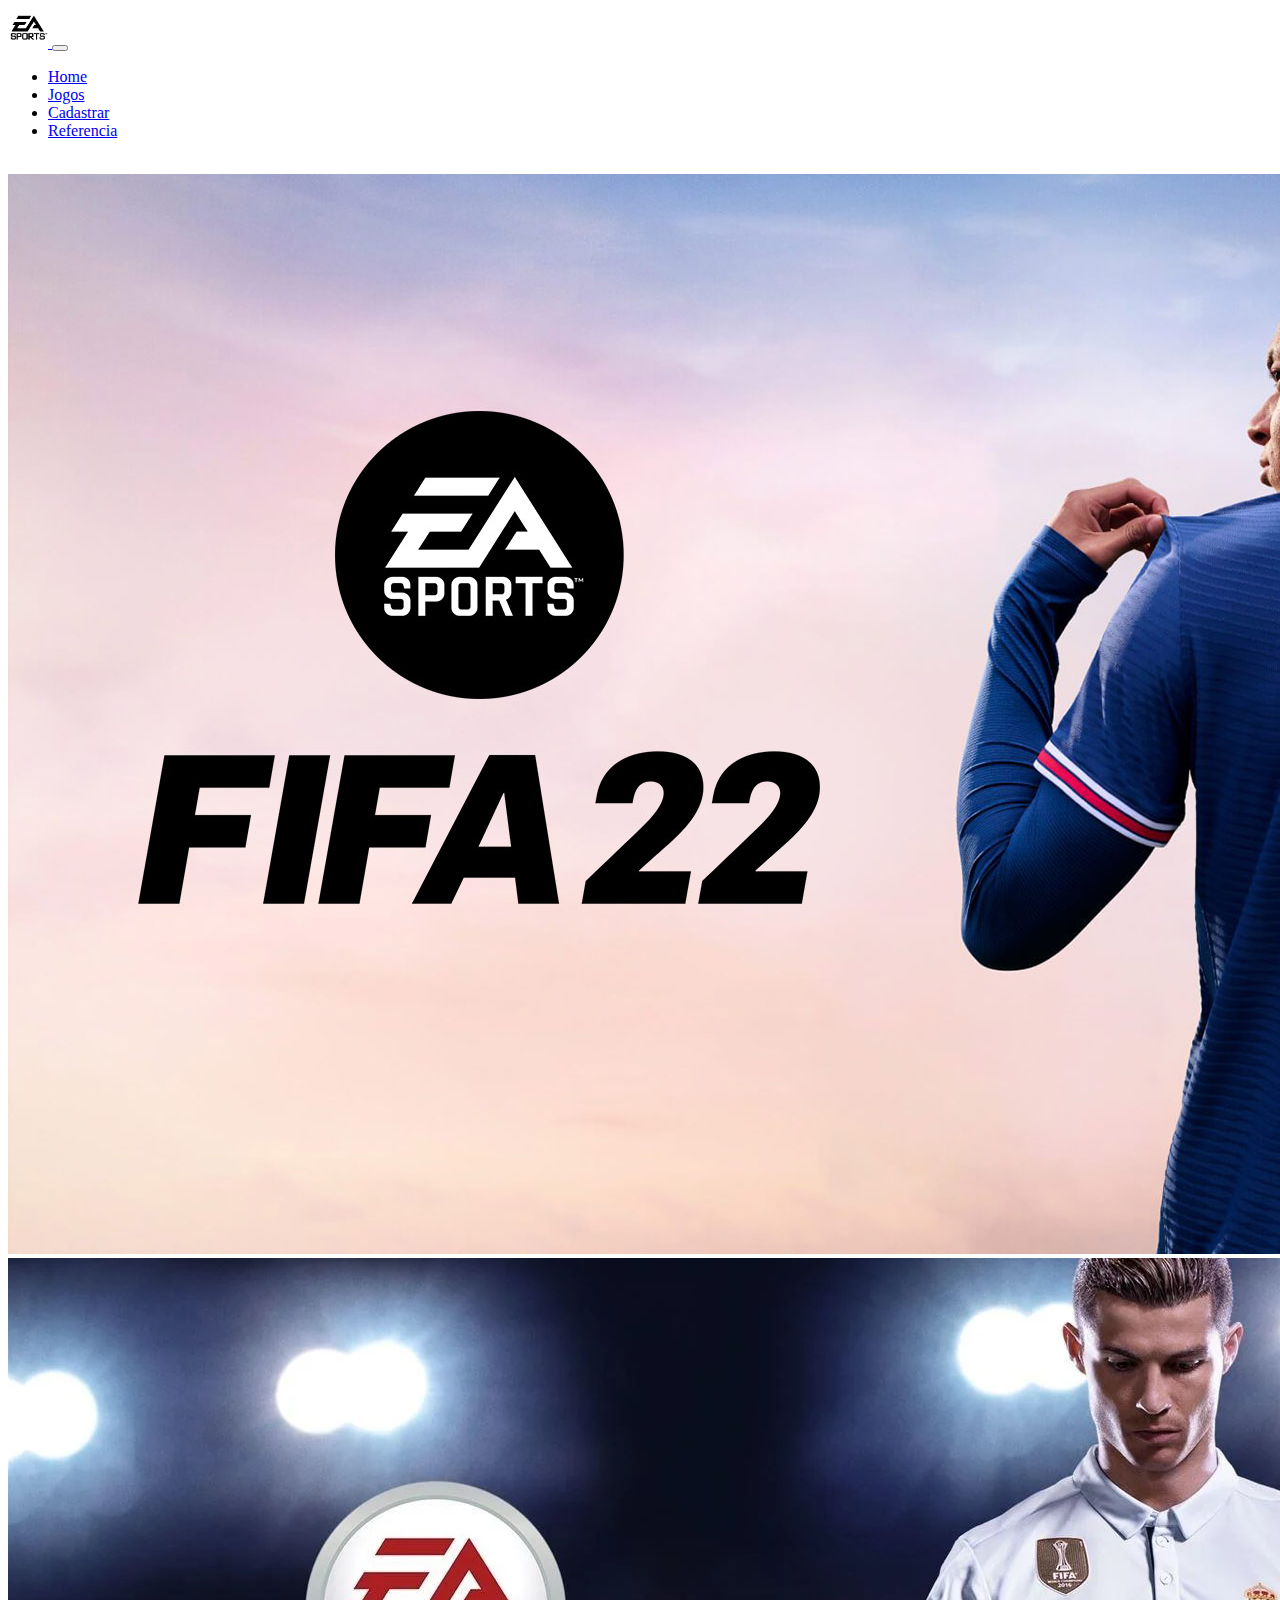
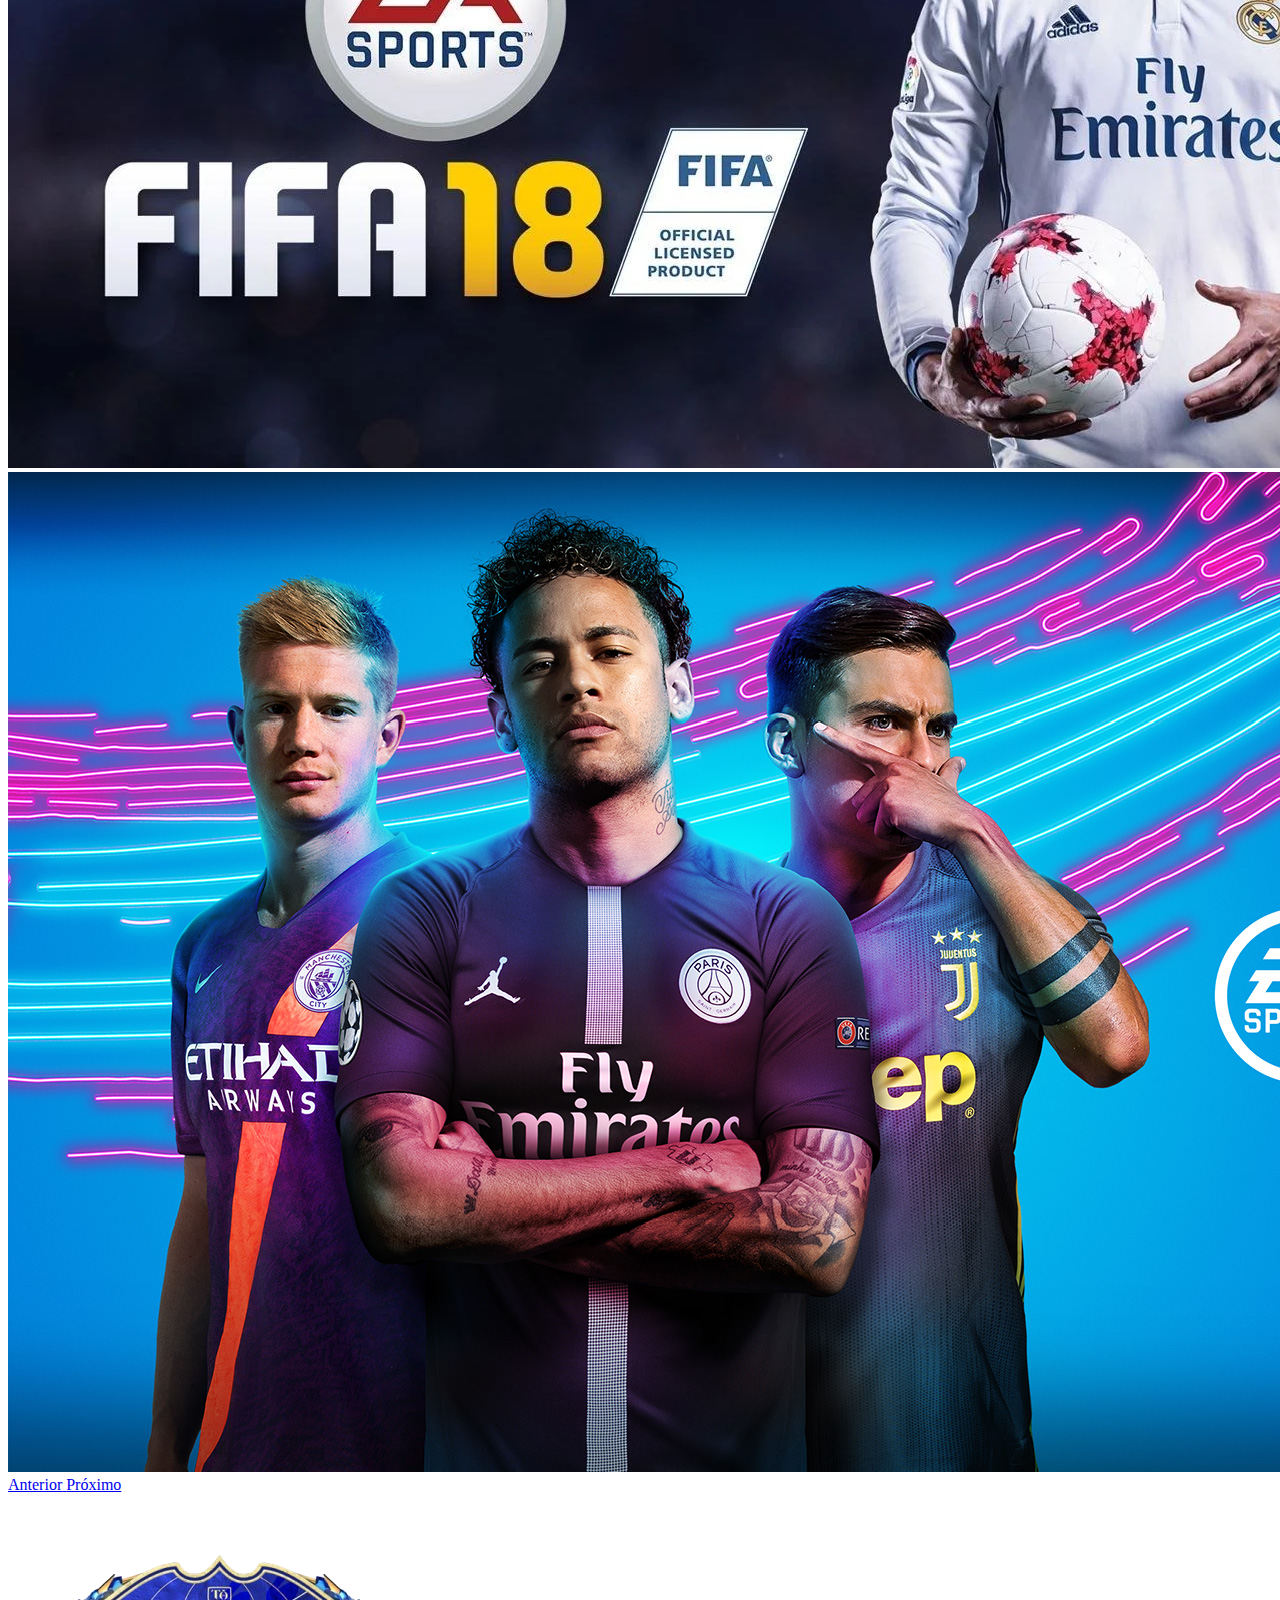
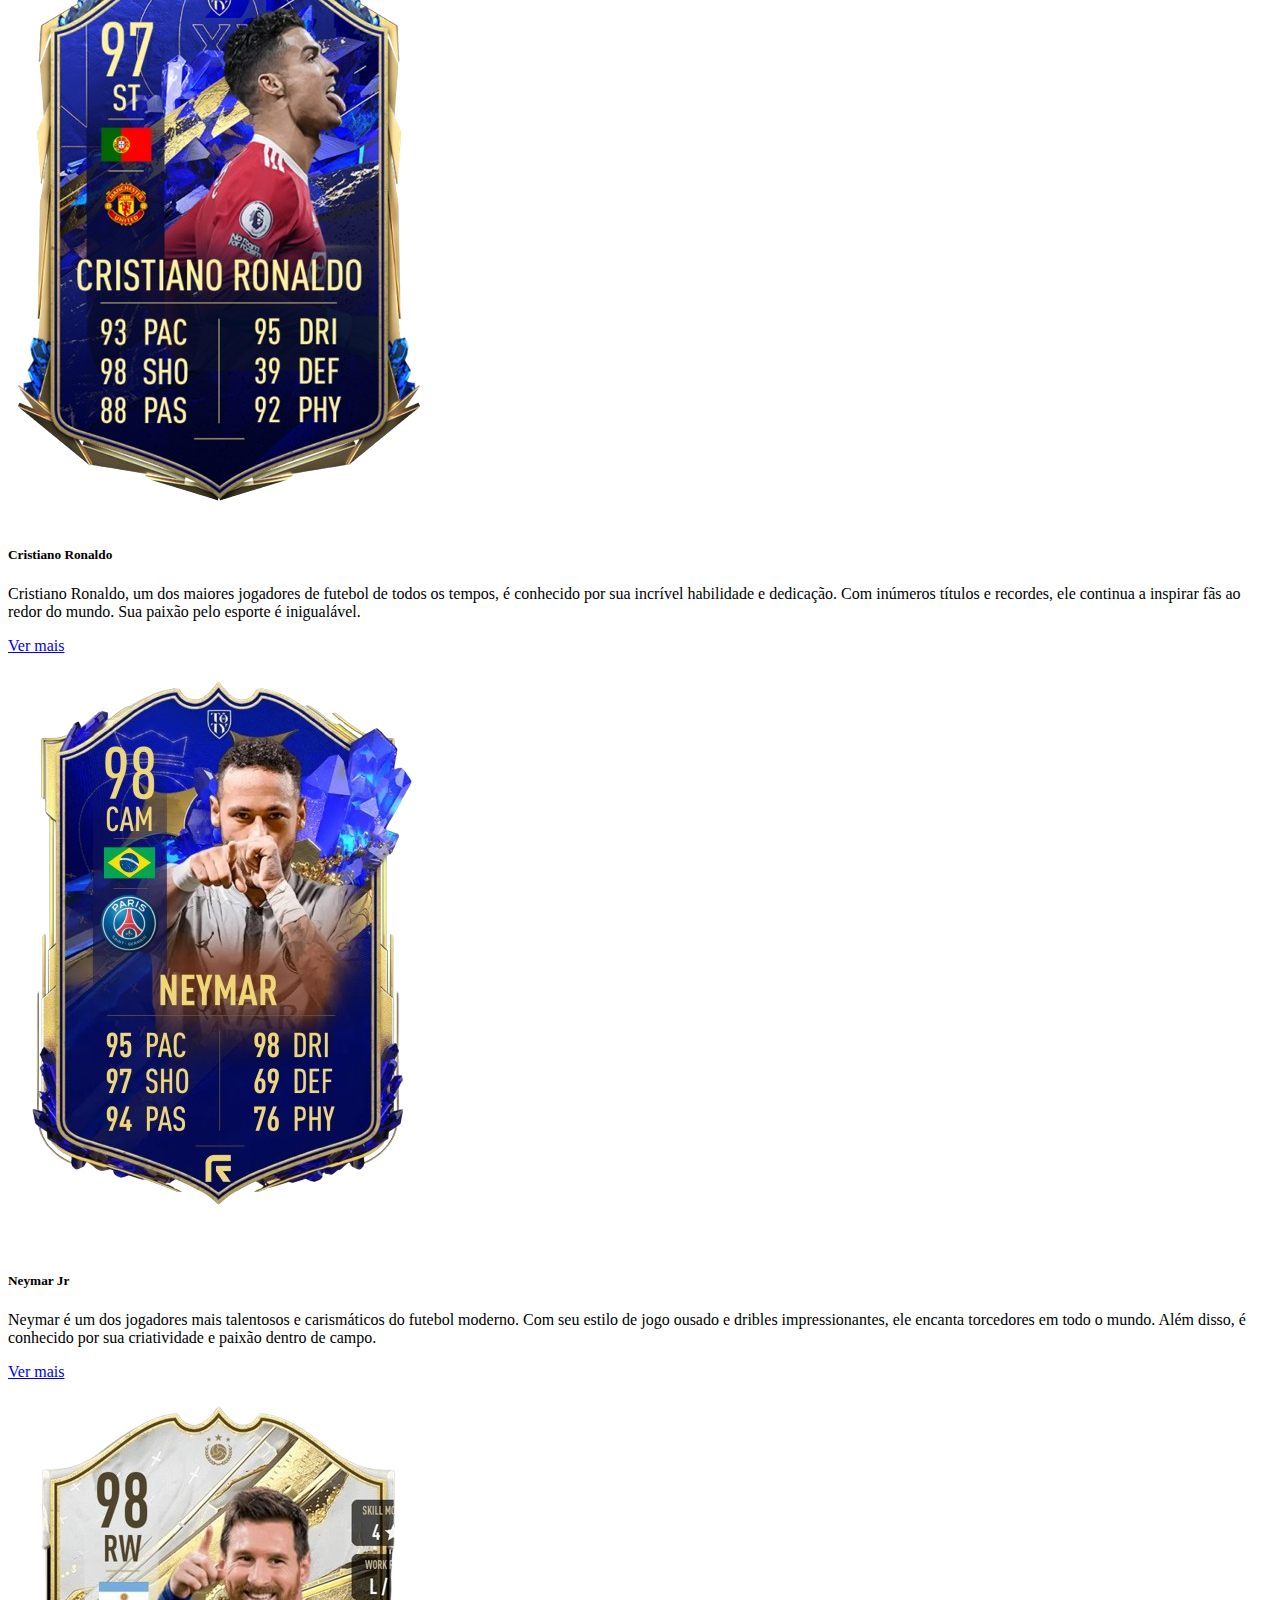
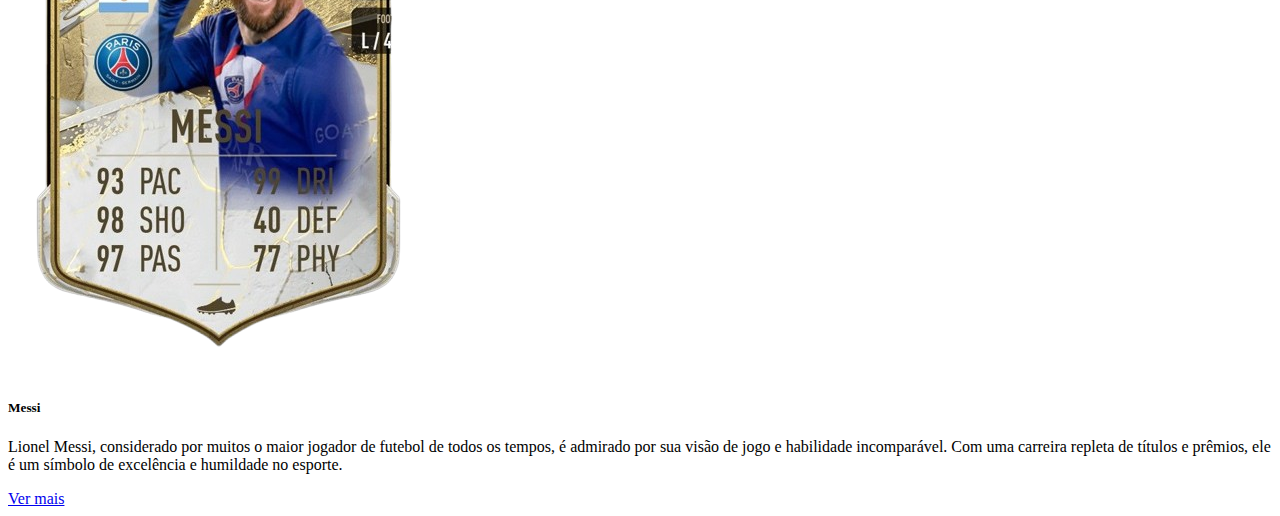
<file: index.html>
<!DOCTYPE html>
<html lang="pt-br">
  <head>
    <!-- Meta tags Obrigatórias -->
    <meta charset="utf-8">
    <meta name="viewport" content="width=device-width, initial-scale=1, shrink-to-fit=no">

    <!-- Bootstrap CSS -->
    <link rel="stylesheet" href="https://stackpath.bootstrapcdn.com/bootstrap/4.1.3/css/bootstrap.min.css" integrity="sha384-MCw98/SFnGE8fJT3GXwEOngsV7Zt27NXFoaoApmYm81iuXoPkFOJwJ8ERdknLPMO" crossorigin="anonymous">

    <title>Olá, mundo!</title>
  </head>
    <!-- navbar -->
  
  <!-- Navbar -->
  <nav class="navbar navbar-expand-lg navbar-light bg-light">
    <div class="container-fluid">
      <!-- Logo da EA -->
      <a class="navbar-brand" href="#">
        <img src="img/logo.png" alt="Logo EA" width="40" height="40" class="d-inline-block align-text-top">
      </a>

      <!-- Botão para menu colapsável em dispositivos móveis -->
      <button class="navbar-toggler" type="button" data-bs-toggle="collapse" data-bs-target="#navbarNav" aria-controls="navbarNav" aria-expanded="false" aria-label="Toggle navigation">
        <span class="navbar-toggler-icon"></span>
      </button>

      <!-- Links da navbar -->
      <div class="collapse navbar-collapse" id="navbarNav">
        <ul class="navbar-nav ms-auto">
          <li class="nav-item">
            <a class="nav-link active" aria-current="page" href="#">Home</a>
          </li>
          <li class="nav-item">
            <a class="nav-link" href="jogos.html">Jogos</a>
          </li>
          <li class="nav-item">
            <a class="nav-link" href="formulario.html">Cadastrar</a>
          </li>
          <li class="nav-item">
            <a class="nav-link" href="referencia.html">Referencia</a>
          </li>
        </ul>
      </div>
    </div>
  </nav>
     <!-- navbar -->

     <br>
  <body>
     <!-- carrosel -->
    <div id="carouselExampleControls" class="carousel slide" data-ride="carousel">
        <div class="carousel-inner">
          <div class="carousel-item active">
            <img class="d-block w-100" src="img/bannerfc1.jpg" alt="Primeiro Slide">
          </div>
          <div class="carousel-item">
            <img class="d-block w-100" src="img/bannerfifa18.webp" alt="Segundo Slide">
          </div>
          <div class="carousel-item">
            <img class="d-block w-100" src="img/fifa19.jpg" alt="Terceiro Slide">
          </div>
        </div>
        <a class="carousel-control-prev" href="#carouselExampleControls" role="button" data-slide="prev">
          <span class="carousel-control-prev-icon" aria-hidden="true"></span>
          <span class="sr-only">Anterior</span>
        </a>
        <a class="carousel-control-next" href="#carouselExampleControls" role="button" data-slide="next">
          <span class="carousel-control-next-icon" aria-hidden="true"></span>
          <span class="sr-only">Próximo</span>
        </a>
      </div>
      <!-- carrosel -->
        <br><br>
      <!-- cards -->
      <div class="container mt-4">
        <div class="row">
          <div class="col-md-4">
            <div class="card">
              <img src="img/foto card.png" class="card-img-top" alt="Imagem 1">
              <div class="card-body">
                <h5 class="card-title">Cristiano Ronaldo</h5>
                <p class="card-text">Cristiano Ronaldo, um dos maiores jogadores de futebol de todos os tempos, é conhecido por sua incrível habilidade e dedicação. Com inúmeros títulos e recordes, ele continua a inspirar fãs ao redor do mundo. Sua paixão pelo esporte é inigualável.</p>
                <a href="#" class="btn btn-primary">Ver mais</a>
              </div>
            </div>
          </div>

          <div class="col-md-4">
            <div class="card">
              <img src="img/foto card 2.png" class="card-img-top" alt="Imagem 2">
              <div class="card-body">
                <h5 class="card-title">Neymar Jr</h5>
                <p class="card-text">Neymar é um dos jogadores mais talentosos e carismáticos do futebol moderno. Com seu estilo de jogo ousado e dribles impressionantes, ele encanta torcedores em todo o mundo. Além disso, é conhecido por sua criatividade e paixão dentro de campo.</p>
                <a href="#" class="btn btn-primary">Ver mais</a>
              </div>
            </div>
          </div>

          <div class="col-md-4">
            <div class="card">
              <img src="img/card3.png" class="card-img-top" alt="Imagem 3">
              <div class="card-body">
                <h5 class="card-title">Messi</h5>
                <p class="card-text">Lionel Messi, considerado por muitos o maior jogador de futebol de todos os tempos, é admirado por sua visão de jogo e habilidade incomparável. Com uma carreira repleta de títulos e prêmios, ele é um símbolo de excelência e humildade no esporte.</p>
                <a href="#" class="btn btn-primary">Ver mais</a>
              </div>
            </div>
          </div>
        </div>
      </div>
       <!-- cards -->

    <!-- JavaScript (Opcional) -->
    <!-- jQuery primeiro, depois Popper.js, depois Bootstrap JS -->
    <script src="https://code.jquery.com/jquery-3.3.1.slim.min.js" integrity="sha384-q8i/X+965DzO0rT7abK41JStQIAqVgRVzpbzo5smXKp4YfRvH+8abtTE1Pi6jizo" crossorigin="anonymous"></script>
    <script src="https://cdnjs.cloudflare.com/ajax/libs/popper.js/1.14.3/umd/popper.min.js" integrity="sha384-ZMP7rVo3mIykV+2+9J3UJ46jBk0WLaUAdn689aCwoqbBJiSnjAK/l8WvCWPIPm49" crossorigin="anonymous"></script>
    <script src="https://stackpath.bootstrapcdn.com/bootstrap/4.1.3/js/bootstrap.min.js" integrity="sha384-ChfqqxuZUCnJSK3+MXmPNIyE6ZbWh2IMqE241rYiqJxyMiZ6OW/JmZQ5stwEULTy" crossorigin="anonymous"></script>
  </body>
</html>
</file>
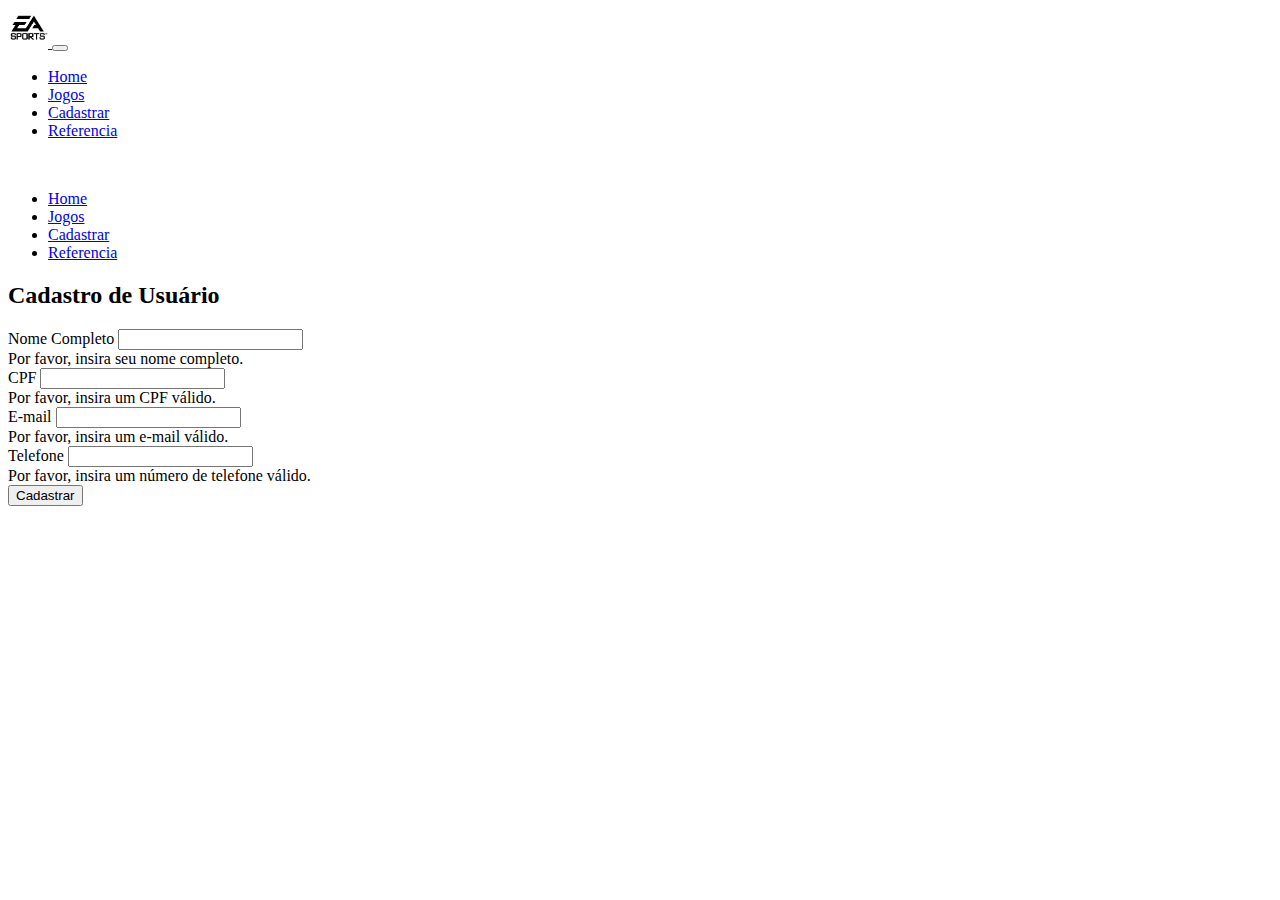
<file: formulario.html>
<!DOCTYPE html>
<html lang="pt-br">
  <head>
    <!-- Meta tags Obrigatórias -->
    <meta charset="utf-8">
    <meta name="viewport" content="width=device-width, initial-scale=1, shrink-to-fit=no">

    <!-- Bootstrap CSS -->
    <link rel="stylesheet" href="https://stackpath.bootstrapcdn.com/bootstrap/4.1.3/css/bootstrap.min.css" integrity="sha384-MCw98/SFnGE8fJT3GXwEOngsV7Zt27NXFoaoApmYm81iuXoPkFOJwJ8ERdknLPMO" crossorigin="anonymous">

    <title>Olá, mundo!</title>
  </head>
    <!-- navbar -->
  
  <!-- Navbar -->
  <nav class="navbar navbar-expand-lg navbar-light bg-light">
    <div class="container-fluid">
      <!-- Logo da EA -->
      <a class="navbar-brand" href="#">
        <img src="img/logo.png" alt="Logo EA" width="40" height="40" class="d-inline-block align-text-top">
      </a>

      <!-- Botão para menu colapsável em dispositivos móveis -->
      <button class="navbar-toggler" type="button" data-bs-toggle="collapse" data-bs-target="#navbarNav" aria-controls="navbarNav" aria-expanded="false" aria-label="Toggle navigation">
        <span class="navbar-toggler-icon"></span>
      </button>

      <!-- Links da navbar -->
      <div class="collapse navbar-collapse" id="navbarNav">
        <ul class="navbar-nav ms-auto">
          <li class="nav-item">
            <a class="nav-link active" aria-current="page" href="#">Home</a>
          </li>
          <li class="nav-item">
            <a class="nav-link" href="jogos.html">Jogos</a>
          </li>
          <li class="nav-item">
            <a class="nav-link" href="formulario.html">Cadastrar</a>
          </li>
          <li class="nav-item">
            <a class="nav-link" href="referencia.html">Referencia</a>
          </li>
        </ul>
      </div>
    </div>
  </nav>
     <!-- navbar -->

     <br>
    
     <div class="collapse navbar-collapse" id="navbarNav">
        <ul class="navbar-nav ms-auto">
          <li class="nav-item">
            <a class="nav-link active" aria-current="page" href="index.html">Home</a>
          </li>
          <li class="nav-item">
            <a class="nav-link" href="jogos.html">Jogos</a>
          </li>
          <li class="nav-item">
            <a class="nav-link" href="formulario.html">Cadastrar</a>
          </li>
          <li class="nav-item">
            <a class="nav-link" href="referencia.html">Referencia</a>
          </li>
        </ul>
      </div>
    </div>
  </nav>
     <!-- navbar -->
    
<body>
    <div class="container mt-5">
        <h2 class="text-center">Cadastro de Usuário</h2>
        <form id="cadastroForm" class="needs-validation" novalidate>
            <div class="row">
                <!-- Nome Completo -->
                <div class="col-md-6 mb-3">
                    <label for="nomeCompleto" class="form-label">Nome Completo</label>
                    <input type="text" class="form-control" id="nomeCompleto" name="nomeCompleto" required oninput="this.value = this.value.toUpperCase();">
                    <div class="invalid-feedback">Por favor, insira seu nome completo.</div>
                </div>

                <!-- CPF (apenas números e máscara) -->
                <div class="col-md-6 mb-3">
                    <label for="cpf" class="form-label">CPF</label>
                    <input type="text" class="form-control" id="cpf" name="cpf" required>
                    <div class="invalid-feedback">Por favor, insira um CPF válido.</div>
                </div>
            </div>

            <div class="row">
                <!-- E-mail -->
                <div class="col-md-6 mb-3">
                    <label for="email" class="form-label">E-mail</label>
                    <input type="email" class="form-control" id="email" name="email" required>
                    <div class="invalid-feedback">Por favor, insira um e-mail válido.</div>
                </div>

                <!-- Telefone (apenas números e máscara) -->
                <div class="col-md-6 mb-3">
                    <label for="telefone" class="form-label">Telefone</label>
                    <input type="text" class="form-control" id="telefone" name="telefone" required>
                    <div class="invalid-feedback">Por favor, insira um número de telefone válido.</div>
                </div>
            </div>

            <button class="btn btn-primary" type="submit">Cadastrar</button>
        </form>
    </div>

    <!-- Inclua o JS do Bootstrap -->
    <script src="https://cdn.jsdelivr.net/npm/bootstrap@5.3.0/dist/js/bootstrap.bundle.min.js"></script>

    <!-- Script de validação, máscara de entrada e confirmação -->
    <script>
        // Validação do formulário
        (function () {
            'use strict'
            var forms = document.querySelectorAll('.needs-validation')
            Array.prototype.slice.call(forms).forEach(function (form) {
                form.addEventListener('submit', function (event) {
                    if (!form.checkValidity()) {
                        event.preventDefault()
                        event.stopPropagation()
                    } else {
                        event.preventDefault(); // Evita o envio real
                        if (confirm("Deseja confirmar o envio do formulário?")) {
                            alert("Formulário enviado com sucesso!");
                        } else {
                            alert("Envio cancelado.");
                        }
                    }
                    form.classList.add('was-validated')
                }, false)
            })
        })()

        // Máscara para CPF
        $(document).ready(function () {
            $('#cpf').on('input', function () {
                var value = $(this).val().replace(/\D/g, ''); // Remove tudo que não for número
                if (value.length <= 11) {
                    value = value.replace(/(\d{3})(\d)/, '$1.$2');
                    value = value.replace(/(\d{3})(\d)/, '$1.$2');
                    value = value.replace(/(\d{3})(\d{1,2})$/, '$1-$2');
                }
                $(this).val(value);
            });

            // Máscara para Telefone
            $('#telefone').on('input', function () {
                var value = $(this).val().replace(/\D/g, '');
                if (value.length <= 11) {
                    value = value.replace(/(\d{2})(\d)/, '($1) $2');
                    value = value.replace(/(\d{5})(\d{4})$/, '$1-$2');
                }
                $(this).val(value);
            });
        });
    </script>

    <!-- JavaScript (Opcional) -->
    <!-- jQuery primeiro, depois Popper.js, depois Bootstrap JS -->
    <script src="https://code.jquery.com/jquery-3.3.1.slim.min.js" integrity="sha384-q8i/X+965DzO0rT7abK41JStQIAqVgRVzpbzo5smXKp4YfRvH+8abtTE1Pi6jizo" crossorigin="anonymous"></script>
    <script src="https://cdnjs.cloudflare.com/ajax/libs/popper.js/1.14.3/umd/popper.min.js" integrity="sha384-ZMP7rVo3mIykV+2+9J3UJ46jBk0WLaUAdn689aCwoqbBJiSnjAK/l8WvCWPIPm49" crossorigin="anonymous"></script>
    <script src="https://stackpath.bootstrapcdn.com/bootstrap/4.1.3/js/bootstrap.min.js" integrity="sha384-ChfqqxuZUCnJSK3+MXmPNIyE6ZbWh2IMqE241rYiqJxyMiZ6OW/JmZQ5stwEULTy" crossorigin="anonymous"></script>
  </body>
</html>
</file>
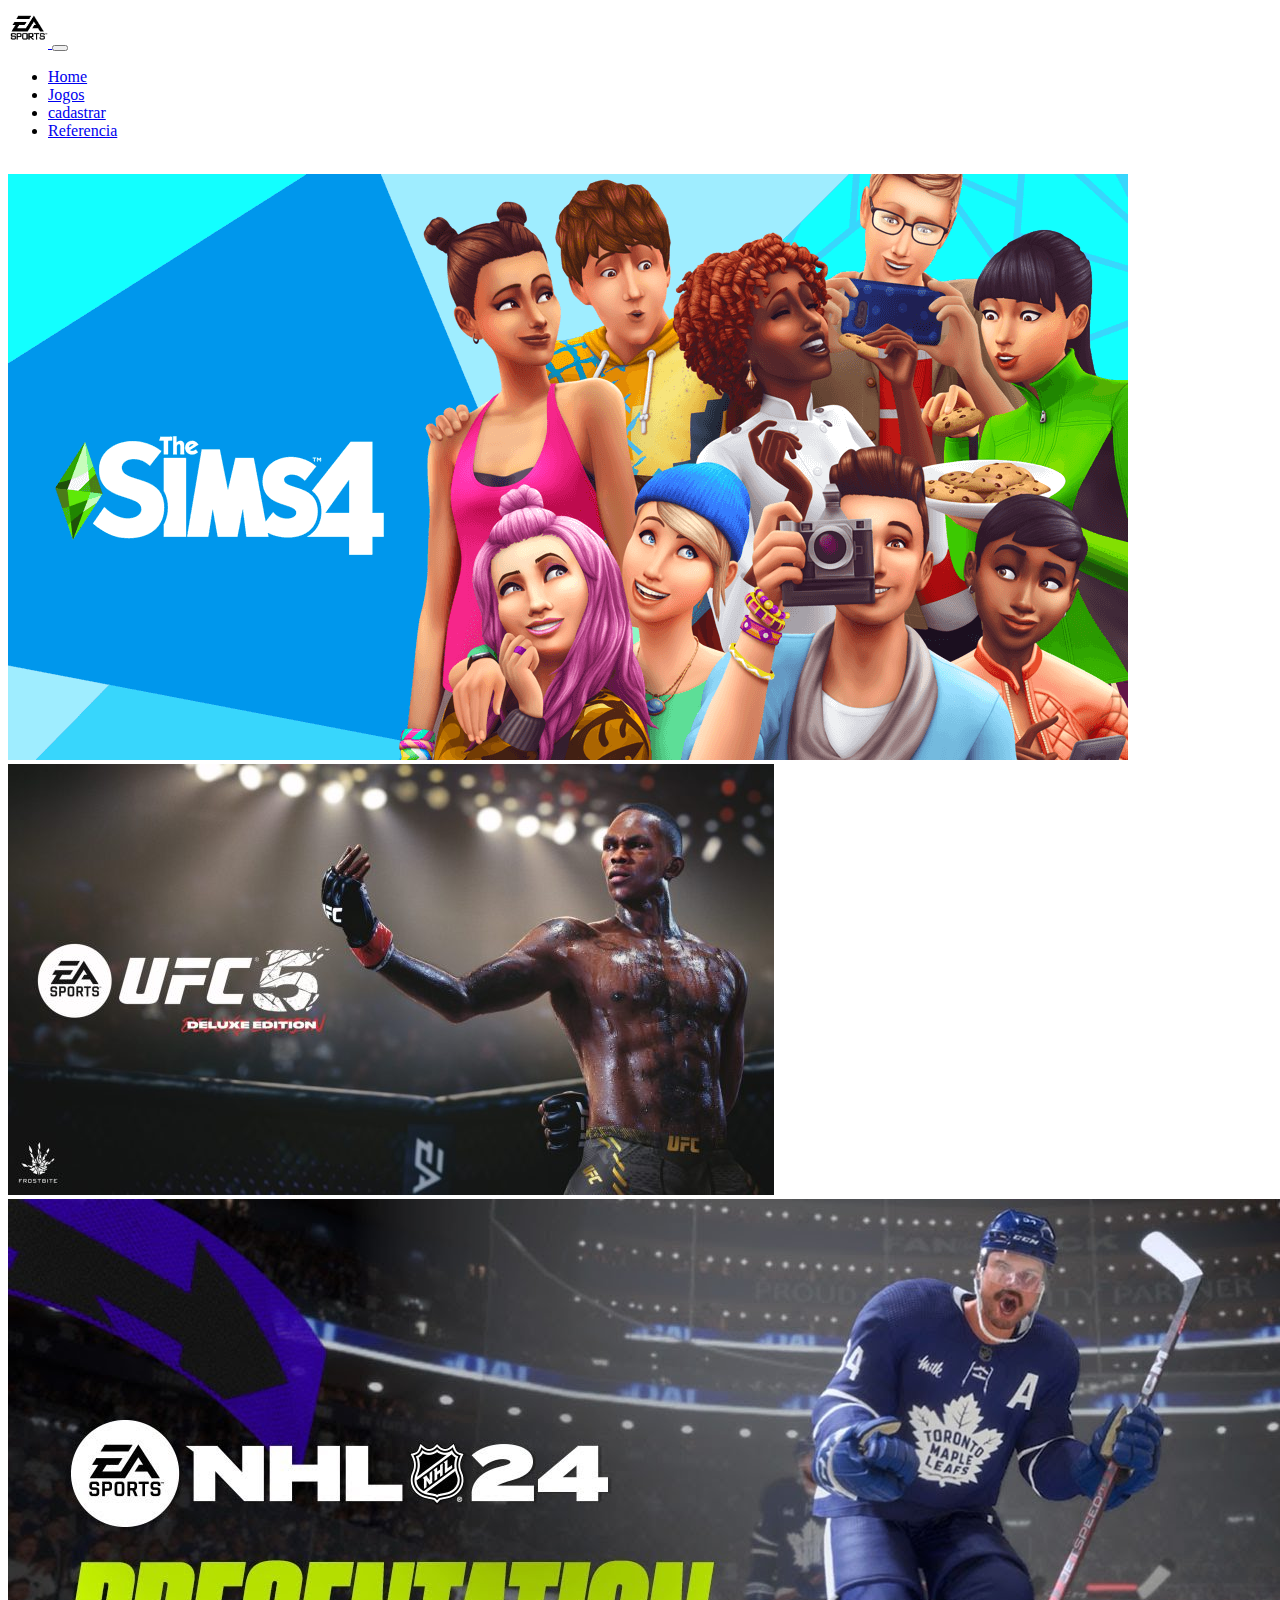
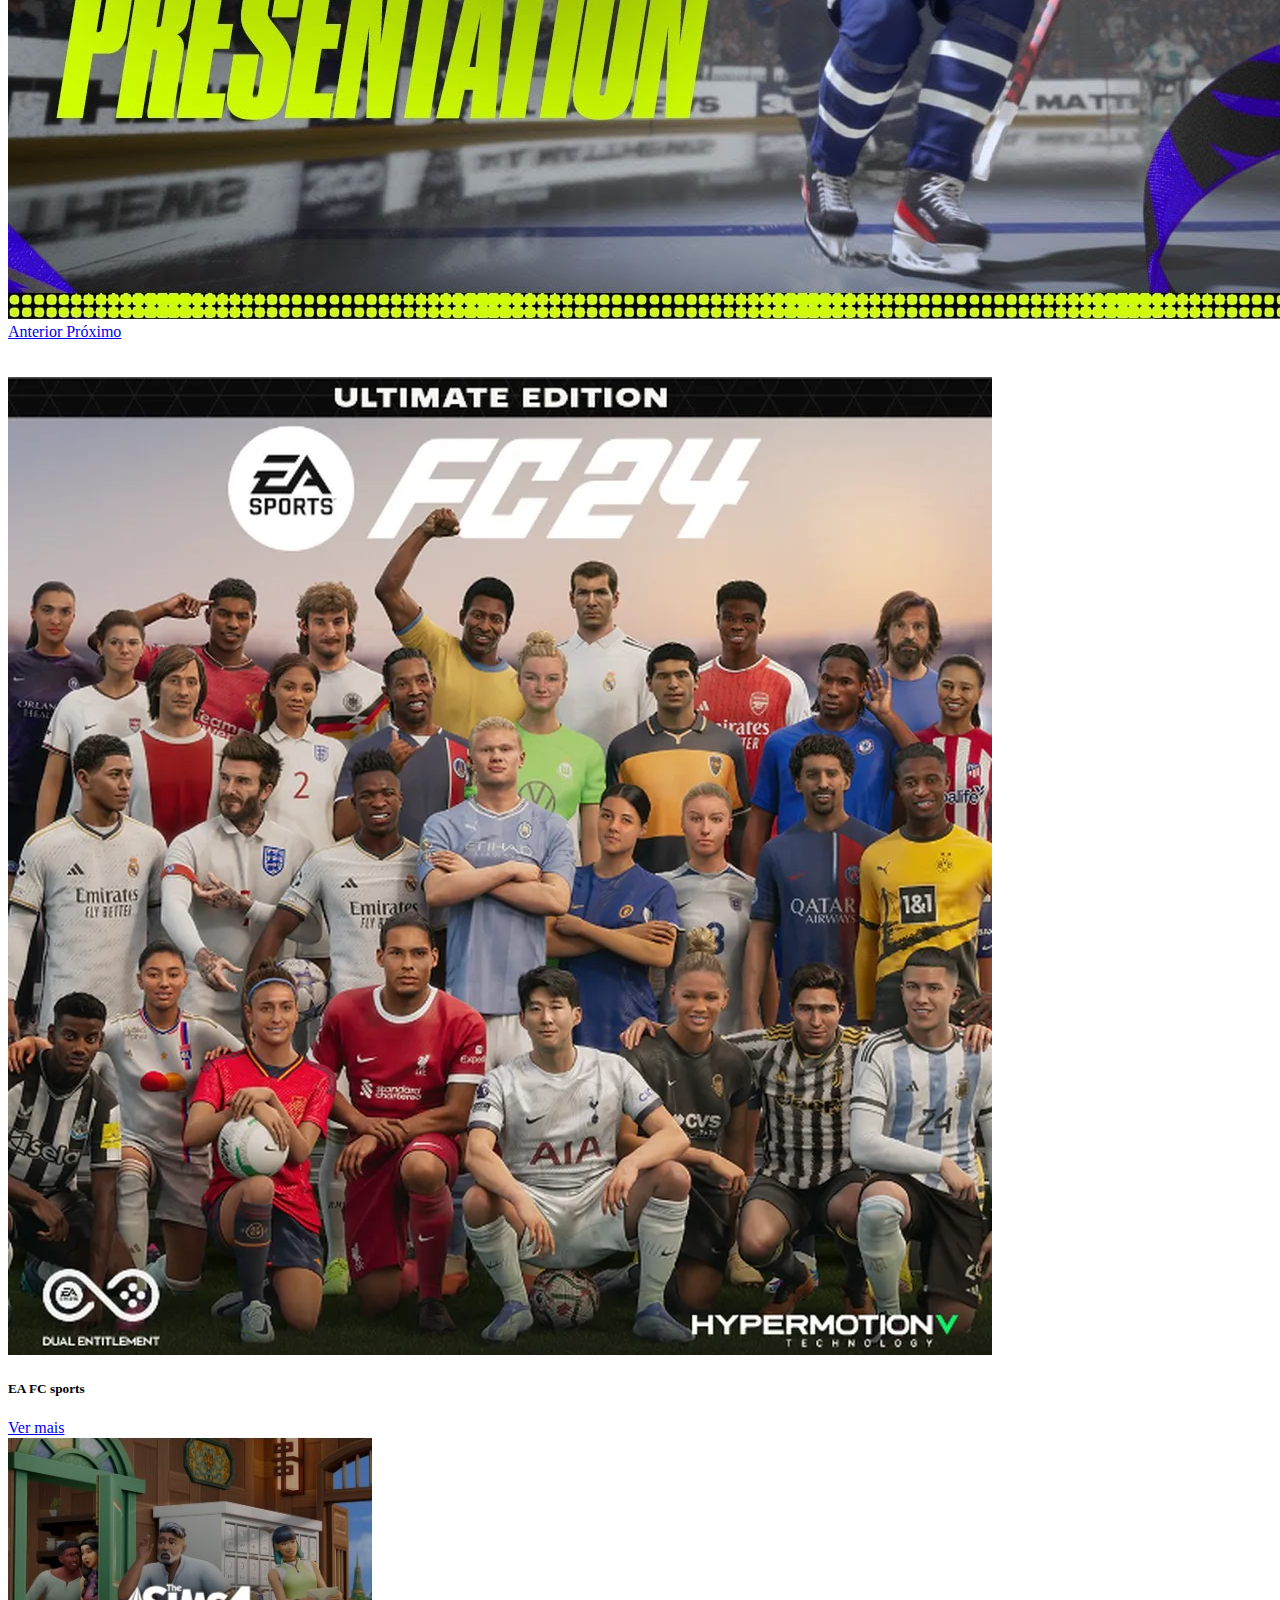
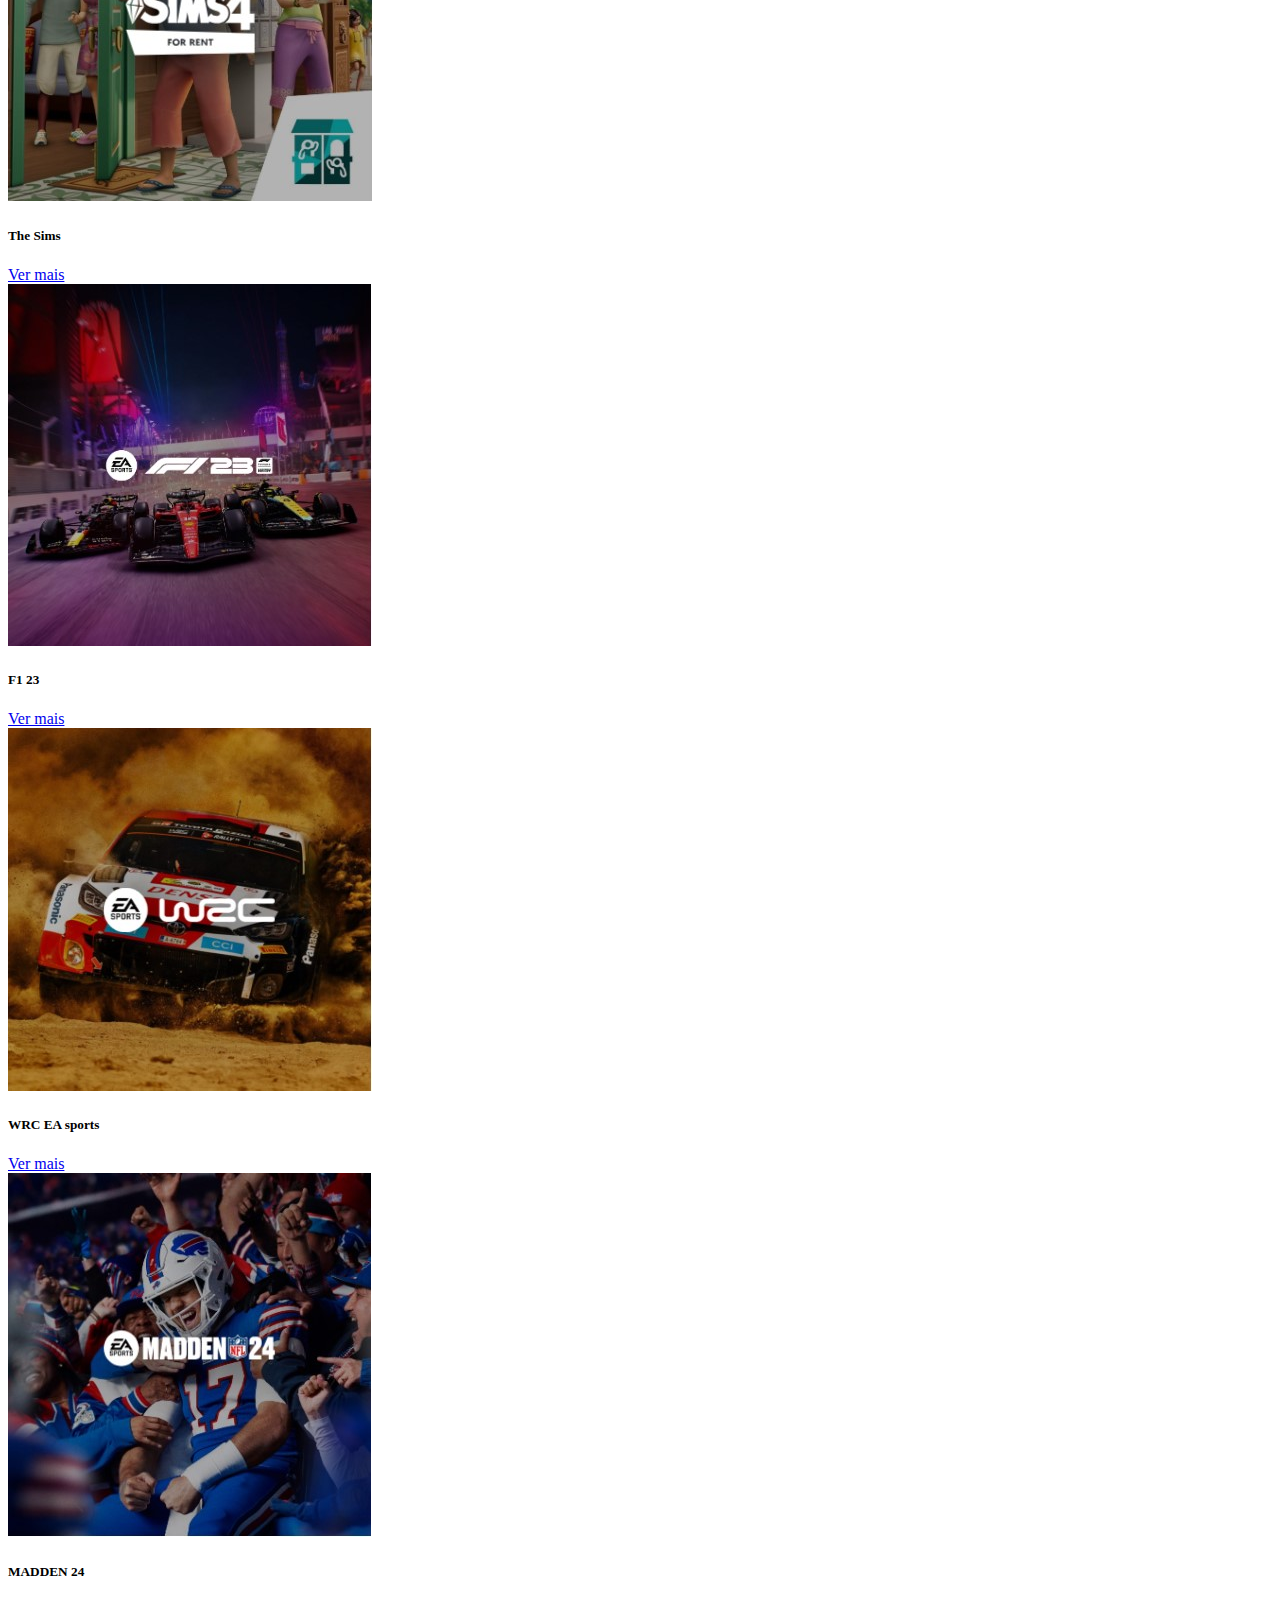
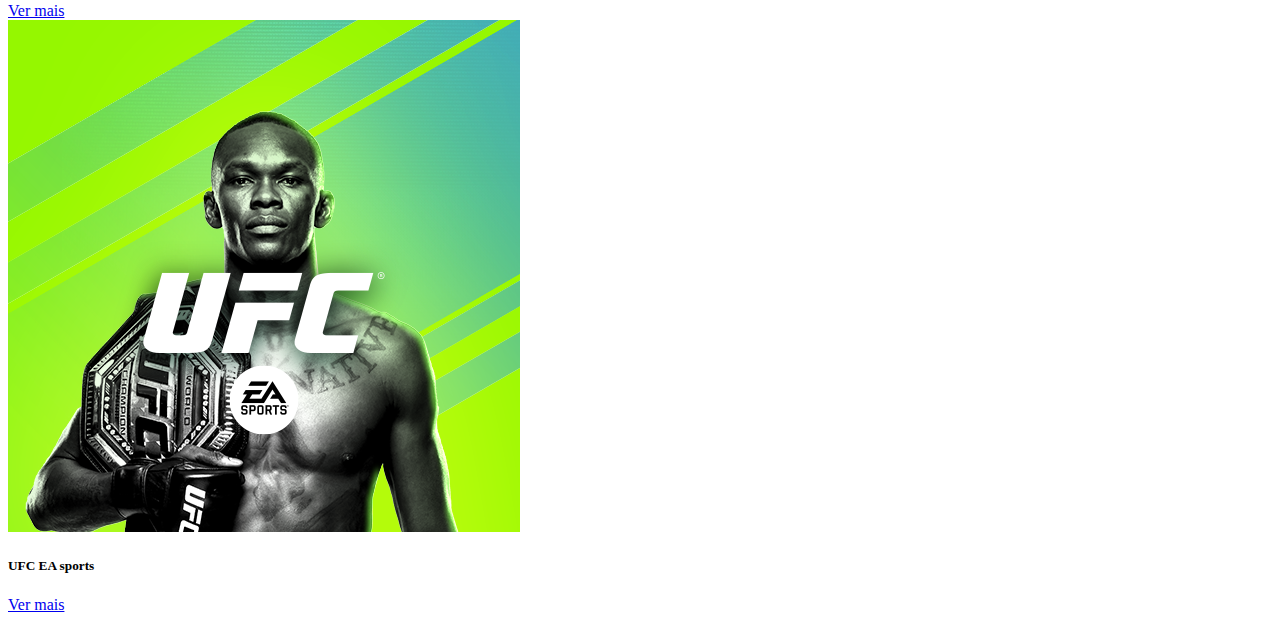
<file: jogos.html>
<!DOCTYPE html>
<html lang="pt-br">
  <head>
    <!-- Meta tags Obrigatórias -->
    <meta charset="utf-8">
    <meta name="viewport" content="width=device-width, initial-scale=1, shrink-to-fit=no">

    <!-- Bootstrap CSS -->
    <link rel="stylesheet" href="https://stackpath.bootstrapcdn.com/bootstrap/4.1.3/css/bootstrap.min.css" integrity="sha384-MCw98/SFnGE8fJT3GXwEOngsV7Zt27NXFoaoApmYm81iuXoPkFOJwJ8ERdknLPMO" crossorigin="anonymous">

    <title>Olá, mundo!</title>
  </head>
    <!-- navbar -->
  
  <!-- Navbar -->
  <nav class="navbar navbar-expand-lg navbar-light bg-light">
    <div class="container-fluid">
      <!-- Logo da EA -->
      <a class="navbar-brand" href="#">
        <img src="img/logo.png" alt="Logo EA" width="40" height="40" class="d-inline-block align-text-top">
      </a>

      <!-- Botão para menu colapsável em dispositivos móveis -->
      <button class="navbar-toggler" type="button" data-bs-toggle="collapse" data-bs-target="#navbarNav" aria-controls="navbarNav" aria-expanded="false" aria-label="Toggle navigation">
        <span class="navbar-toggler-icon"></span>
      </button>

      <!-- Links da navbar -->
      <div class="collapse navbar-collapse" id="navbarNav">
        <ul class="navbar-nav ms-auto">
          <li class="nav-item">
            <a class="nav-link active" aria-current="page" href="index.html">Home</a>
          </li>
          <li class="nav-item">
            <a class="nav-link" href="jogos.html">Jogos</a>
          </li>
          <li class="nav-item">
            <a class="nav-link" href="formulario.html">cadastrar</a>
          </li>
          <li class="nav-item">
            <a class="nav-link" href="referencia.html">Referencia</a>
          </li>
        </ul>
      </div>
    </div>
  </nav>
     <!-- navbar -->

     <br>
  <body>
     <!-- carrosel -->
    <div id="carouselExampleControls" class="carousel slide" data-ride="carousel">
        <div class="carousel-inner">
          <div class="carousel-item active">
            <img class="d-block w-100" src="img/bannersims.png" alt="Primeiro Slide">
          </div>
          <div class="carousel-item">
            <img class="d-block w-100" src="img/ufc.jpg" alt="Segundo Slide">
          </div>
          <div class="carousel-item">
            <img class="d-block w-100" src="img/nhl.jpg" alt="Terceiro Slide">
          </div>
        </div>
        <a class="carousel-control-prev" href="#carouselExampleControls" role="button" data-slide="prev">
          <span class="carousel-control-prev-icon" aria-hidden="true"></span>
          <span class="sr-only">Anterior</span>
        </a>
        <a class="carousel-control-next" href="#carouselExampleControls" role="button" data-slide="next">
          <span class="carousel-control-next-icon" aria-hidden="true"></span>
          <span class="sr-only">Próximo</span>
        </a>
      </div>
      <!-- carrosel -->
        <br><br>
      <!-- cards -->
      <div class="container mt-4">
        <div class="row">
          <div class="col-md-4">
            <div class="card">
              <img src="img/capacf24.webp" class="card-img-top" alt="Imagem 1">
              <div class="card-body">
                <h5 class="card-title">EA FC sports</h5>
                <a href="#" class="btn btn-primary">Ver mais</a>
              </div>
            </div>
          </div>

          <div class="col-md-4">
            <div class="card">
              <img src="img/capacardthesims.jpg" class="card-img-top" alt="Imagem 2">
              <div class="card-body">
                <h5 class="card-title">The Sims</h5>
                <a href="#" class="btn btn-primary">Ver mais</a>
              </div>
            </div>
          </div>

          <div class="col-md-4">
            <div class="card">
              <img src="img/jogo de corrida card.jpg" class="card-img-top" alt="Imagem 2">
              <div class="card-body">
                <h5 class="card-title">F1 23</h5>
                <a href="#" class="btn btn-primary">Ver mais</a>
              </div>
            </div>
          </div>

          <div class="col-md-4">
            <div class="card">
              <img src="img/outro jogo de carro.jpg" class="card-img-top" alt="Imagem 2">
              <div class="card-body">
                <h5 class="card-title">WRC EA sports</h5>
                <a href="#" class="btn btn-primary">Ver mais</a>
              </div>
            </div>
          </div>

          <div class="col-md-4">
            <div class="card">
              <img src="img/adivinha.jpg" class="card-img-top" alt="Imagem 2">
              <div class="card-body">
            <h5 class="card-title">MADDEN 24</h5>
                <a href="#" class="btn btn-primary">Ver mais</a>
              </div>
            </div>
          </div>

          <div class="col-md-4">
            <div class="card">
              <img src="img/ufccapa.png" class="card-img-top" alt="Imagem 3">
              <div class="card-body">
                <h5 class="card-title">UFC EA sports</h5>
                <a href="#" class="btn btn-primary">Ver mais</a>
              </div>
            </div>
          </div>
        </div>
      </div>

      
       <!-- cards -->

    <!-- JavaScript (Opcional) -->
    <!-- jQuery primeiro, depois Popper.js, depois Bootstrap JS -->
    <script src="https://code.jquery.com/jquery-3.3.1.slim.min.js" integrity="sha384-q8i/X+965DzO0rT7abK41JStQIAqVgRVzpbzo5smXKp4YfRvH+8abtTE1Pi6jizo" crossorigin="anonymous"></script>
    <script src="https://cdnjs.cloudflare.com/ajax/libs/popper.js/1.14.3/umd/popper.min.js" integrity="sha384-ZMP7rVo3mIykV+2+9J3UJ46jBk0WLaUAdn689aCwoqbBJiSnjAK/l8WvCWPIPm49" crossorigin="anonymous"></script>
    <script src="https://stackpath.bootstrapcdn.com/bootstrap/4.1.3/js/bootstrap.min.js" integrity="sha384-ChfqqxuZUCnJSK3+MXmPNIyE6ZbWh2IMqE241rYiqJxyMiZ6OW/JmZQ5stwEULTy" crossorigin="anonymous"></script>
  </body>
</html>
</file>
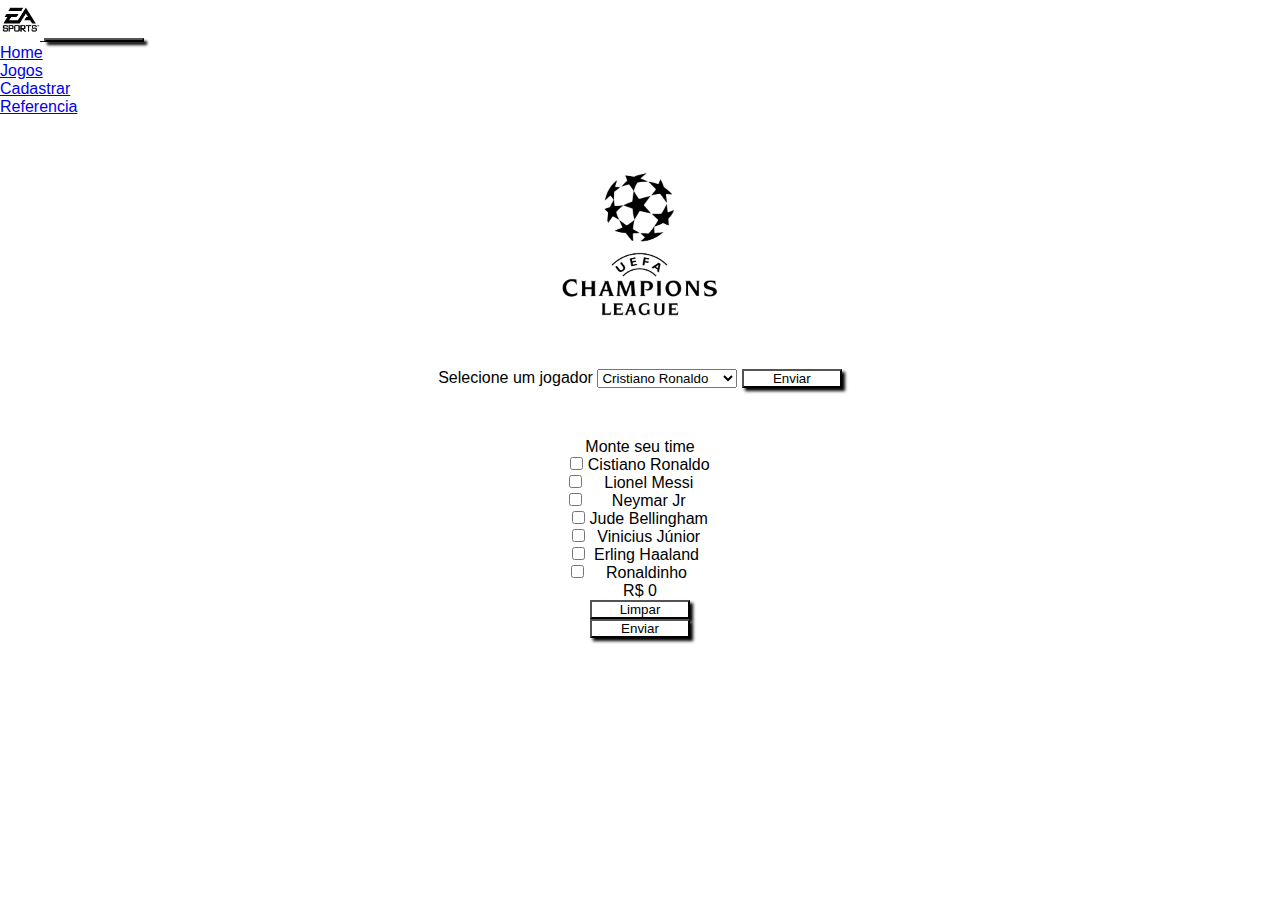
<file: referencia.html>
<!DOCTYPE html>
<html lang="pt-br">
  <head>
    <!-- Meta tags Obrigatórias -->
    <meta charset="utf-8">
    <meta name="viewport" content="width=device-width, initial-scale=1, shrink-to-fit=no">

    <!-- Bootstrap CSS -->
    <link rel="stylesheet" href="https://stackpath.bootstrapcdn.com/bootstrap/4.1.3/css/bootstrap.min.css" integrity="sha384-MCw98/SFnGE8fJT3GXwEOngsV7Zt27NXFoaoApmYm81iuXoPkFOJwJ8ERdknLPMO" crossorigin="anonymous">
    <link rel="stylesheet" href="css/style.css">

    <title>Olá, mundo!</title>
  </head>
    <!-- navbar -->
  
  <!-- Navbar -->
  <nav class="navbar navbar-expand-lg navbar-light bg-light">
    <div class="container-fluid">
      <!-- Logo da EA -->
      <a class="navbar-brand" href="#">
        <img src="img/logo.png" alt="Logo EA" width="40" height="40" class="d-inline-block align-text-top">
      </a>

      <!-- Botão para menu colapsável em dispositivos móveis -->
      <button class="navbar-toggler" type="button" data-bs-toggle="collapse" data-bs-target="#navbarNav" aria-controls="navbarNav" aria-expanded="false" aria-label="Toggle navigation">
        <span class="navbar-toggler-icon"></span>
      </button>

      <!-- Links da navbar -->
      <div class="collapse navbar-collapse" id="navbarNav">
        <ul class="navbar-nav ms-auto">
          <li class="nav-item">
            <a class="nav-link active" aria-current="page" href="index.html">Home</a>
          </li>
          <li class="nav-item">
            <a class="nav-link" href="jogos.html">Jogos</a>
          </li>
          <li class="nav-item">
            <a class="nav-link" href="formulario.html">Cadastrar</a>
          </li>
          <li class="nav-item">
            <a class="nav-link" href="referencia.html">Referencia</a>
          </li>
        </ul>
      </div>
    </div>
  </nav>
     <!-- navbar -->
     <body>
        <main>
            <div id="imgtopo"><img src="img/chanpi.png" alt="" id="logo"></div>
            <section>
              <form for="player">Selecione um jogador
                 <select name="player-select" id="player-select" onchange="trocaTema()">
                    <option value="Cristiano Ronaldo">Cristiano Ronaldo</option>
                        <option value="Lionel Messi">Lionel Messi</option>
                        <option value="NeymarJr">Neymar Jr</option>
                        <option value="Jude Bellingham">Jude Bellingham</option>
                        <option value="vinicius junior">Vinicius Júnior</option>
                        <option value="erling haaland">Erling Haaland</option>
                        <option value="ronaldinho">Ronaldinho Gaúcho</option>
                    </select>
                    <button type="submit">Enviar</button>
                </section>
            </form>
            <div id="player-info"></div>
            </main>
            
            <form id="cartola">
            <div><label for="opcionais">Monte seu time</label></div>
            
            <div>
                <input type="checkbox" name="cr7" id="cr7" onchange="calc(950,this.checked)"> 
                <label for="cr7">Cistiano Ronaldo</label>
            </div>
            
            <div>
                <input type="checkbox" name="messi" id="messi" onchange="calc(1000,this.checked)"> 
                <label for="messi">Lionel Messi</label>
            </div>
            
            <div>
                <input type="checkbox" name="neymar" id="neymar" onchange="calc(999,this.checked)">
                <label for="ney"> Neymar Jr</label>
            </div>
            
            <div><input type="checkbox" name="jude" id="jude" onchange="calc(100,this.checked)"> Jude Bellingham</div>
            
            <div><input type="checkbox" name="vini" id="vini" onchange="calc(150,this.checked)"> Vinicius Júnior</div>
            
            <div><input type="checkbox" name="haaland" id="haaland" onchange="calc(100,this.checked)">Erling Haaland</div>
            
            <div><input type="checkbox" name="r10" id="r10" onchange="calc(1000,this.checked)">Ronaldinho</div>
    
            <p id="saida">
                R$ <output id="total">0</output>
            </p>
            <button type="reset" class="bcartola">Limpar</button>
            <button type="submit" class="bcar">Enviar</button>
        </form>
        <script src="jv/script.js"></script>
        
    <!-- JavaScript (Opcional) -->
    <!-- jQuery primeiro, depois Popper.js, depois Bootstrap JS -->
    <script src="https://code.jquery.com/jquery-3.3.1.slim.min.js" integrity="sha384-q8i/X+965DzO0rT7abK41JStQIAqVgRVzpbzo5smXKp4YfRvH+8abtTE1Pi6jizo" crossorigin="anonymous"></script>
    <script src="https://cdnjs.cloudflare.com/ajax/libs/popper.js/1.14.3/umd/popper.min.js" integrity="sha384-ZMP7rVo3mIykV+2+9J3UJ46jBk0WLaUAdn689aCwoqbBJiSnjAK/l8WvCWPIPm49" crossorigin="anonymous"></script>
    <script src="https://stackpath.bootstrapcdn.com/bootstrap/4.1.3/js/bootstrap.min.js" integrity="sha384-ChfqqxuZUCnJSK3+MXmPNIyE6ZbWh2IMqE241rYiqJxyMiZ6OW/JmZQ5stwEULTy" crossorigin="anonymous"></script>
  </body>
</html>
</file>
<file: css/style.css>
@charset "UTF-8";

* {
    padding: 0px;
    margin: 0px;
    box-sizing: border-box;
    font-family: Verdana, Geneva, Tahoma, sans-serif;
}

:root{
    --c1:#14223E;
    --c2:#3968A5;
    --c3:#78AAD8;
    --c4:#BFDBBD;
    --c5:#97C08C;
    --c6:#0000;
    --c7:#ffffff49;
}


body{
  background-color: white;
}

form{
text-align: center;
margin-top: 45px;
border-radius: 5px;
}

#player-info{
    text-align: center;
    margin-top: 30px;
    background-color: var(--c7);
    width: 500px;
    border-radius: 20px;
    margin-top: 50px;
    margin-left: 0;
    text-align: center;
}

#logo{
    width: 160px;
    margin: auto;
}

#imgtopo{
    margin-top: 10px;
    text-align: center;
}

button{
 width: 100px;
 color: black;
 background-color: white ;
 box-shadow: black 3px 3px 3px;
}

#imagens{
   display: flex;
   justify-content: center;
}
#foto{
  width:200px;
 
}

main{
    background-color: var(--c7);
    width: 500px;
    border-radius: 20px;
    
    margin:50px auto ;
}

#cartola{
    margin-top: 100px;
    background-color: var(--c7);
   display: flex;
   flex-direction: column;
   align-items: center;
   width:500px ;
   margin: auto;
   border-radius: 25px;


}
#messi{
    position: relative;
    right: 18px;
}
#neymar{
    position: relative;
    right: 25px;
}

#vini{
    position: relative;
    right: 8px;
}

#haaland{
    position: relative;
    right: 9px;
}

#r10{
    position: relative;
    right: 22px;
}
</file>
